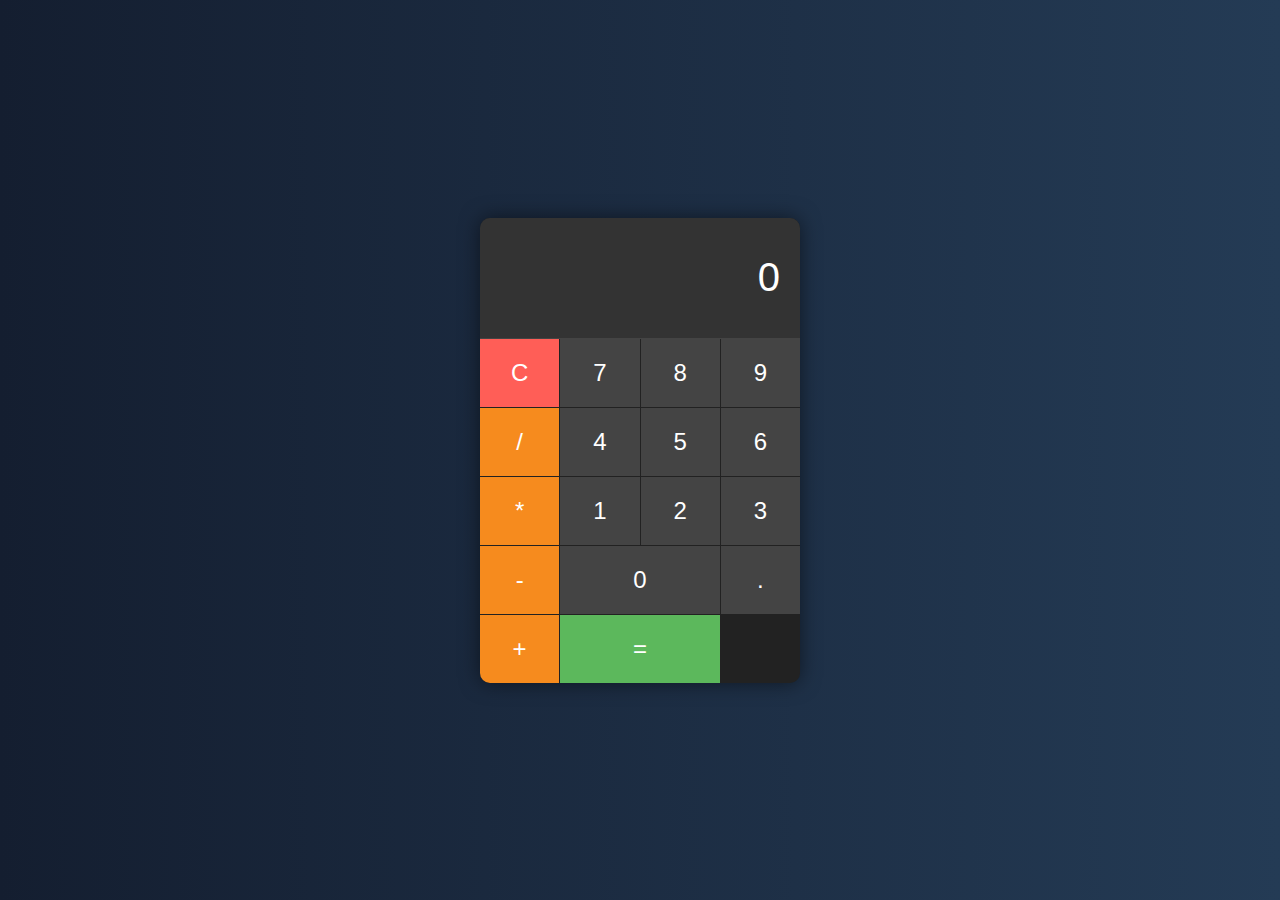
<file: Calculator/index.html>
<!DOCTYPE html>
<html lang="en">
<head>
    <meta charset="UTF-8">
    <meta name="viewport" content="width=device-width, initial-scale=1.0">
    <title>Professional Calculator</title>
    <link rel="stylesheet" href="styles.css">
</head>
<body>
    <div class="calculator">
        <div class="display" id="display">0</div>
        <div class="buttons">
            <button class="btn clear" onclick="clearDisplay()">C</button>
            <button class="btn" onclick="appendNumber('7')">7</button>
            <button class="btn" onclick="appendNumber('8')">8</button>
            <button class="btn" onclick="appendNumber('9')">9</button>
            <button class="btn operator" onclick="setOperation('/')">/</button>
            <button class="btn" onclick="appendNumber('4')">4</button>
            <button class="btn" onclick="appendNumber('5')">5</button>
            <button class="btn" onclick="appendNumber('6')">6</button>
            <button class="btn operator" onclick="setOperation('*')">*</button>
            <button class="btn" onclick="appendNumber('1')">1</button>
            <button class="btn" onclick="appendNumber('2')">2</button>
            <button class="btn" onclick="appendNumber('3')">3</button>
            <button class="btn operator" onclick="setOperation('-')">-</button>
            <button class="btn zero" onclick="appendNumber('0')">0</button>
            <button class="btn" onclick="appendNumber('.')">.</button>
            <button class="btn operator" onclick="setOperation('+')">+</button>
            <button class="btn equal" onclick="calculateResult()">=</button>
        </div>
    </div>
    <script src="script.js"></script>
</body>
</html>
</file>
<file: Calculator/styles.css>
body {
    display: flex;
    justify-content: center;
    align-items: center;
    height: 100vh;
    margin: 0;
    background: linear-gradient(to right, #141E30, #243B55);
    font-family: 'Roboto', sans-serif;
}

.calculator {
    background-color: #222;
    border-radius: 10px;
    box-shadow: 0 0 20px rgba(0, 0, 0, 0.5);
    width: 320px;
    overflow: hidden;
}

.display {
    background-color: #333;
    color: #fff;
    text-align: right;
    padding: 20px;
    font-size: 2.5em;
    min-height: 80px;
    display: flex;
    align-items: center;
    justify-content: flex-end;
    border-bottom: 1px solid #444;
}

.buttons {
    display: grid;
    grid-template-columns: repeat(4, 1fr);
    gap: 1px;
}

.btn {
    background-color: #444;
    border: none;
    color: #fff;
    font-size: 1.5em;
    padding: 20px;
    cursor: pointer;
    text-align: center;
    transition: background-color 0.3s, transform 0.1s;
}

.btn:hover {
    background-color: #555;
}

.btn:active {
    transform: scale(0.95);
}

.operator {
    background-color: #f68b1e;
    color: #fff;
}

.operator:hover {
    background-color: #f79b3e;
}

.clear {
    background-color: #ff5e57;
    color: #fff;
}

.clear:hover {
    background-color: #ff7b76;
}

.equal {
    background-color: #5cb85c;
    color: #fff;
    grid-column: span 2;
}

.equal:hover {
    background-color: #6fd06f;
}

.zero {
    grid-column: span 2;
}
</file>
